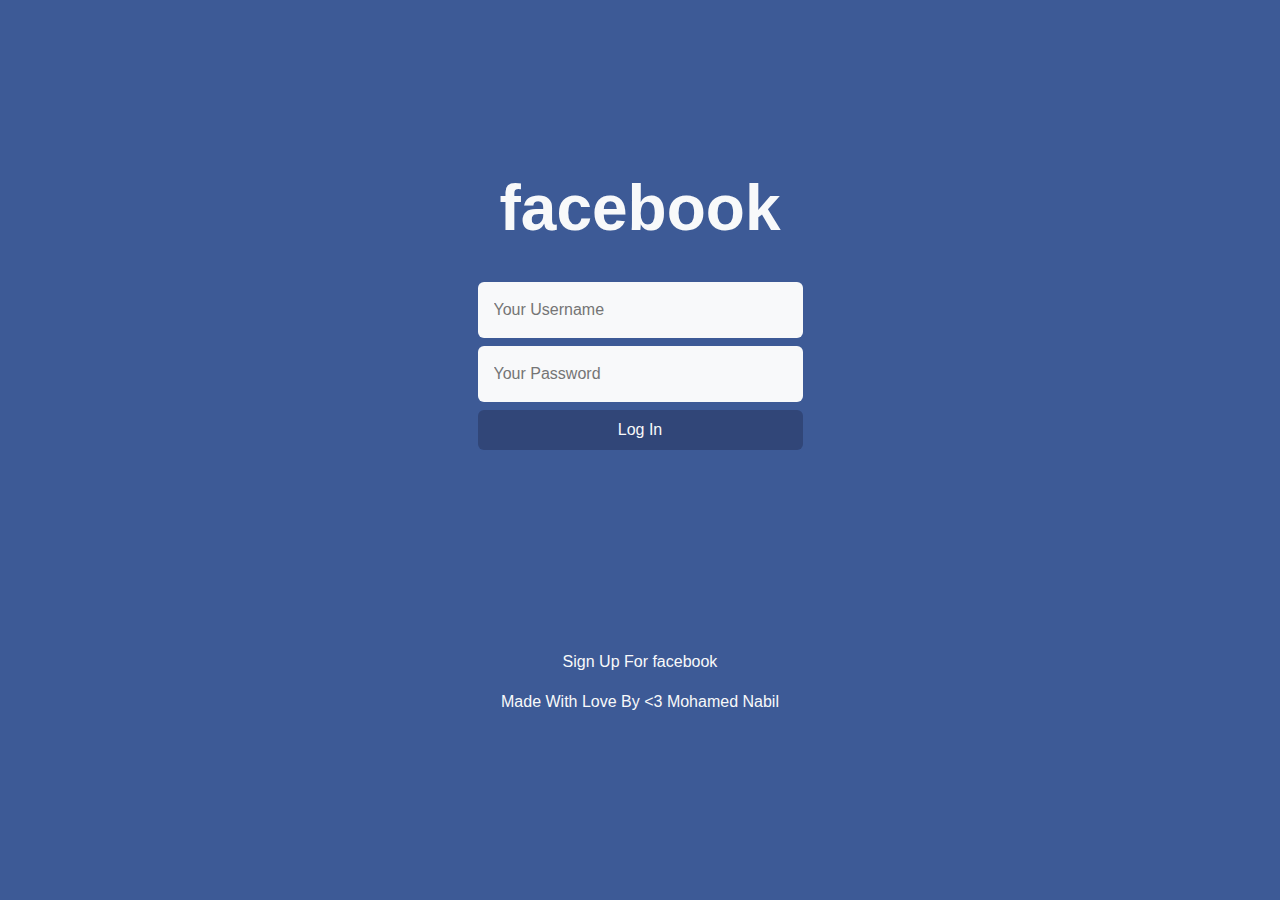
<file: index.html>
<!DOCTYPE html>
<html lang="en">
  <head>
    <meta charset="UTF-8" />
    <meta name="viewport" content="width=device-width, initial-scale=1.0" />
    <title>Login To Facebook</title>
    <link rel="stylesheet" href="bootstrap-5.3.2-dist/css/bootstrap.min.css" />
    <link
      rel="stylesheet"
      href="bootstrap-5.3.2-dist/css/bootstrap.min.css.map"
    />
    <link rel="stylesheet" href="style/style.css" />
    <link rel="icon" type="image/x-icon" href="facebook-icon.png" />
  </head>
  <body
    class="login-body text-light d-flex justify-content-center align-items-center flex-column"
  >
    <h1 class="login-title fw-bold display-3">facebook</h1>
    <form class="d-flex flex-column">
      <input
        id="username"
        class="border border-0 mb-2 bg-light p-3 rounded"
        type="text"
        placeholder="Your Username"
      />
      <input
        id="password"
        class="border border-0 mb-2 bg-light p-3 rounded"
        type="password"
        placeholder="Your Password"
      />
      <input
        class="text-light border border-0 rounded p-2"
        value="Log In"
        type="submit"
      />
    </form>
    <footer class="text-center">
      <p>Sign Up For facebook</p>
      <p class="fs-6">Made With Love By &lt;3 Mohamed Nabil</p>
    </footer>
    <a href="home.html" class="to-home"></a>

    <script src="main.js"></script>
    <script src="bootstrap-5.3.2-dist/js/bootstrap.bundle.min.js.map"></script>
    <script src="bootstrap-5.3.2-dist/js/bootstrap.bundle.min.js"></script>
  </body>
</html>
</file>
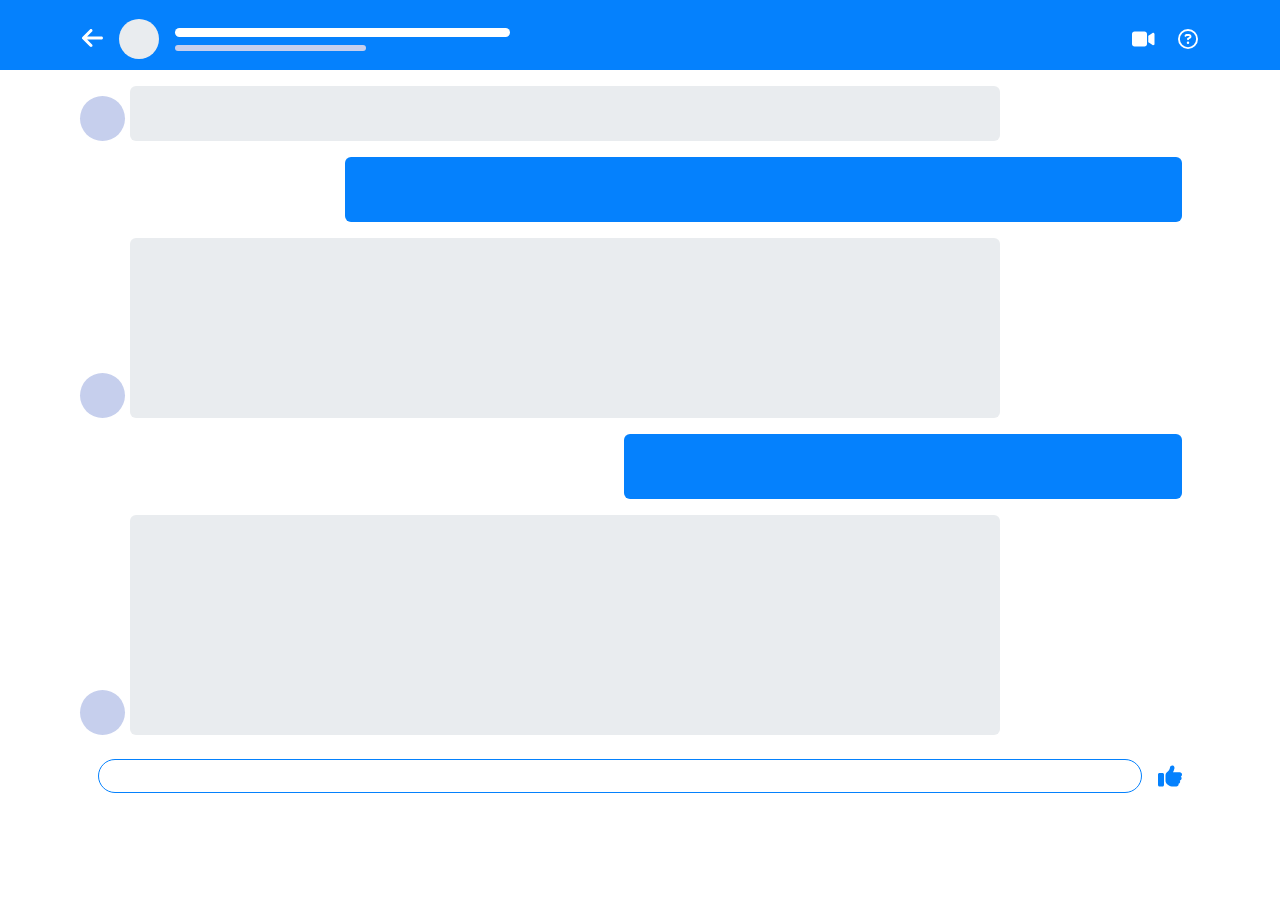
<file: chat.html>
<!DOCTYPE html>
<html lang="en">
  <head>
    <meta charset="UTF-8" />
    <meta name="viewport" content="width=device-width, initial-scale=1.0" />
    <title>Chat</title>
    <link rel="stylesheet" href="bootstrap-5.3.2-dist/css/bootstrap.min.css" />
    <link
      rel="stylesheet"
      href="bootstrap-5.3.2-dist/css/bootstrap.min.css.map"
    />
    <link rel="stylesheet" href="bootstrap-5.3.2-dist/css/all.min.css">
    <link rel="stylesheet" href="style/style.css" />
    <link rel="icon" type="image/x-icon" href="facebook-icon.png">
  </head>
  <body>

    <!-- Start Chat Bar -->
    <nav class="navbar chat-bar pt-3">
      <div class="container">
        <a href="messenger.html" class="navbar-brand fs-4 text-white"><i class="fa-solid fa-arrow-left"></i></a>
        <div class="person rounded-circle bg-body-secondary"></div>
        <div class="person-info flex-grow-1 ms-3">
          <div class="bg-white rounded mb-2"></div>
          <div class="rounded-pill"></div>
        </div>
        <div class="text-white d-flex align-items-center fs-5">
          <i class="fa-solid fa-video"></i>
          <i class="fa-regular fa-circle-question ms-4"></i>
        </div>
      </div>
    </nav>
    <!-- End Chat Bar -->

    <!-- Start Chat Content -->
    <div class="chat-content mt-2">
      <div class="container">
        <div class="received position-relative received-width mt-3 ms-5 rounded bg-body-secondary"></div>
        <div class="sent sent-width mt-3 rounded ms-auto me-3" style="width: 75%;"></div>
        <div class="received position-relative received-width mt-3 ms-5 rounded bg-body-secondary"></div>
        <div class="sent sent-width mt-3 rounded ms-auto me-3" style="width: 50%;"></div>
        <div class="received last position-relative received-width mt-3 ms-5 rounded bg-body-secondary"></div>
      </div>
    </div>
    <!-- End Chat Content -->

    <!-- Start Send Message -->
    <div class="send-message mt-4 mb-3">
      <div class="container">
        <div class="mx-3 d-flex align-items-center">
          <input class="rounded-pill p-1 ps-3 flex-grow-1" type="text">
          <i class="fa-solid fa-thumbs-up fs-4 ms-3"></i>
        </div>
      </div>
    </div>
    <!-- End Send Message -->

    <script src="bootstrap-5.3.2-dist/js/all.min.js"></script>
    <script src="bootstrap-5.3.2-dist/js/bootstrap.bundle.min.js.map"></script>
    <script src="bootstrap-5.3.2-dist/js/bootstrap.bundle.min.js"></script>
  </body>
</html>
</file>
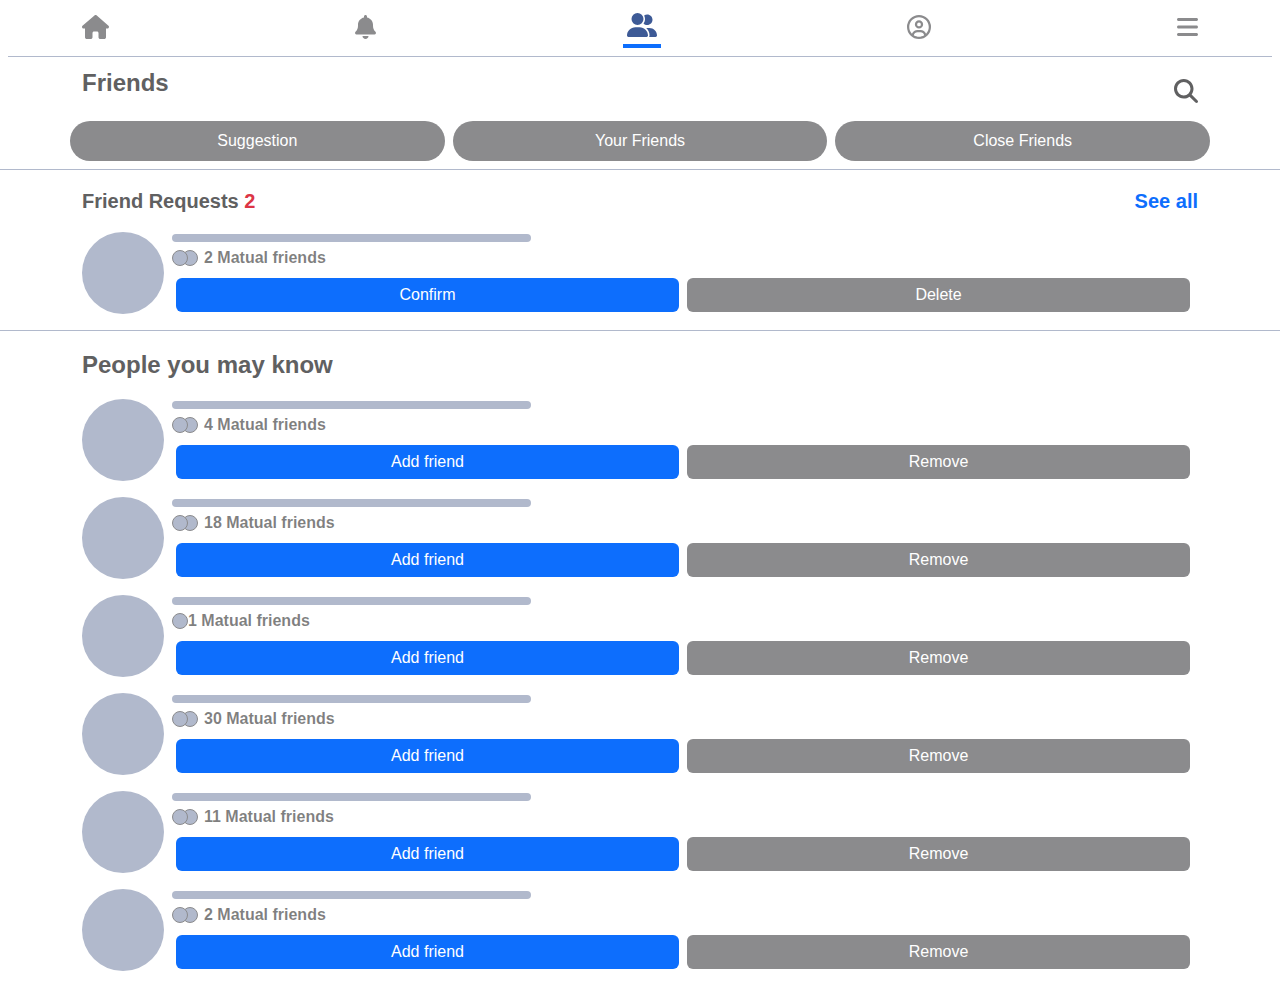
<file: friends.html>
<!DOCTYPE html>
<html lang="en">
  <head>
    <meta charset="UTF-8" />
    <meta name="viewport" content="width=device-width, initial-scale=1.0" />
    <title>Notifications</title>
    <link rel="stylesheet" href="bootstrap-5.3.2-dist/css/bootstrap.min.css" />
    <link
      rel="stylesheet"
      href="bootstrap-5.3.2-dist/css/bootstrap.min.css.map"
    />
    <link rel="stylesheet" href="bootstrap-5.3.2-dist/css/all.min.css">
    <link rel="stylesheet" href="style/style.css" />
    <link rel="icon" type="image/x-icon" href="facebook-icon.png">
  </head>
  <body>

    <!-- Start Main Bar -->
    <nav class="navbar main-bar text-white d-flex justify-content-between ps-2 pe-2 ms-2 me-2 fs-4">
      <div class="container">
        <a href="home.html">
          <i class="fa-solid fa-house"></i>
        </a>
        <a href="notification.html">
          <i class="fa-solid fa-bell"></i>
        </a>
        <a href="friends.html" class="active border-bottom border-4 border-primary px-1">
          <i class="fa-solid fa-user-group"></i>
        </a>
        <a href="profile.html">
          <i class="fa-regular fa-circle-user"></i>
        </a>
        <a href="setting.html">
          <i class="fa-solid fa-bars"></i>
        </a>
      </div>
    </nav>
    <!-- End Main Bar -->

    <!-- Start Friends Search -->
    <div class="friends-search py-2 ms-2 me-2">
      <div class="container">
        <div class="search d-flex justify-content-between align-items-center fw-bold fs-4">
          <p>Friends</p>
          <i class="fa-solid fa-magnifying-glass"></i>
        </div>
        <div class="row text-white text-center gap-2 pt-1">
          <div class="col rounded-pill p-2" role="button">Suggestion</div>
          <div class="col rounded-pill p-2" role="button">Your Friends</div>
          <div class="col rounded-pill p-2" role="button">Close Friends</div>
        </div>
      </div>
    </div>
    <!-- End Friends Search -->

    <!-- Start Requests And May Know -->
    <div class="requests py-3 fs-5">
      <div class="container">
        <div class="request-info d-flex align-items-center justify-content-between fw-bold">
          <p>Friend Requests <span class="text-danger">2</span></p>
          <p class="text-primary">See all</p>
        </div>
      </div>
      <div class="request ">
        <div class="container d-flex align-items-center">
          <div class="person rounded-circle"></div>
          <div class="requester ms-2 flex-grow-1">
            <div class="rounded-pill"></div>
            <div class="d-flex align-items-center mt-1">
              <span class="rounded-circle d-block"></span>
              <span class="rounded-circle d-block position-relative z-n1"></span>
              <span class="fs-6 fw-bold text-black-50">2 Matual friends</span>
            </div>
            <div class="row mt-2 ms-1 me-2 fw-bold gap-2">
              <div class="col p-1 btn bg-primary text-white" role="button">Confirm</div>
              <div class="col p-1 btn text-white" role="button">Delete</div>
            </div>
          </div>
        </div>
      </div>
      <div class="may-know pt-3 mt-3">
        <div class="container">
          <p class="fs-4 fw-bold">People you may know</p>
          <div class="d-flex align-items-center">
            <div class="person rounded-circle"></div>
            <div class="requester ms-2 flex-grow-1">
              <div class="rounded-pill"></div>
              <div class="d-flex align-items-center mt-1">
                <span class="rounded-circle d-block"></span>
                <span class="rounded-circle d-block position-relative z-n1"></span>
                <span class="fs-6 fw-bold text-black-50">4 Matual friends</span>
              </div>
              <div class="row mt-2 ms-1 me-2 fw-bold gap-2">
                <div class="col p-1 btn bg-primary text-white" role="button">Add friend</div>
                <div class="col p-1 btn text-white" role="button">Remove</div>
              </div>
            </div>
          </div>

          <div class="d-flex align-items-center mt-3">
            <div class="person rounded-circle"></div>
            <div class="requester ms-2 flex-grow-1">
              <div class="rounded-pill"></div>
              <div class="d-flex align-items-center mt-1">
                <span class="rounded-circle d-block"></span>
                <span class="rounded-circle d-block position-relative z-n1"></span>
                <span class="fs-6 fw-bold text-black-50">18 Matual friends</span>
              </div>
              <div class="row mt-2 ms-1 me-2 fw-bold gap-2">
                <div class="col p-1 btn bg-primary text-white" role="button">Add friend</div>
                <div class="col p-1 btn text-white" role="button">Remove</div>
              </div>
            </div>
          </div>

          <div class="d-flex align-items-center mt-3">
            <div class="person rounded-circle"></div>
            <div class="requester ms-2 flex-grow-1">
              <div class="rounded-pill"></div>
              <div class="d-flex align-items-center mt-1">
                <span class="rounded-circle d-block"></span>

                <span class="fs-6 fw-bold text-black-50">1 Matual friends</span>
              </div>
              <div class="row mt-2 ms-1 me-2 fw-bold gap-2">
                <div class="col p-1 btn bg-primary text-white" role="button">Add friend</div>
                <div class="col p-1 btn text-white" role="button">Remove</div>
              </div>
            </div>
          </div>

          <div class="d-flex align-items-center mt-3">
            <div class="person rounded-circle"></div>
            <div class="requester ms-2 flex-grow-1">
              <div class="rounded-pill"></div>
              <div class="d-flex align-items-center mt-1">
                <span class="rounded-circle d-block"></span>
                <span class="rounded-circle d-block position-relative z-n1"></span>
                <span class="fs-6 fw-bold text-black-50">30 Matual friends</span>
              </div>
              <div class="row mt-2 ms-1 me-2 fw-bold gap-2">
                <div class="col p-1 btn bg-primary text-white" role="button">Add friend</div>
                <div class="col p-1 btn text-white" role="button">Remove</div>
              </div>
            </div>
          </div>

          <div class="d-flex align-items-center mt-3">
            <div class="person rounded-circle"></div>
            <div class="requester ms-2 flex-grow-1">
              <div class="rounded-pill"></div>
              <div class="d-flex align-items-center mt-1">
                <span class="rounded-circle d-block"></span>
                <span class="rounded-circle d-block position-relative z-n1"></span>
                <span class="fs-6 fw-bold text-black-50">11 Matual friends</span>
              </div>
              <div class="row mt-2 ms-1 me-2 fw-bold gap-2">
                <div class="col p-1 btn bg-primary text-white" role="button">Add friend</div>
                <div class="col p-1 btn text-white" role="button">Remove</div>
              </div>
            </div>
          </div>

          <div class="d-flex align-items-center mt-3 mb-2">
            <div class="person rounded-circle"></div>
            <div class="requester ms-2 flex-grow-1">
              <div class="rounded-pill"></div>
              <div class="d-flex align-items-center mt-1">
                <span class="rounded-circle d-block"></span>
                <span class="rounded-circle d-block position-relative z-n1"></span>
                <span class="fs-6 fw-bold text-black-50">2 Matual friends</span>
              </div>
              <div class="row mt-2 ms-1 me-2 fw-bold gap-2">
                <div class="col p-1 btn bg-primary text-white" role="button">Add friend</div>
                <div class="col p-1 btn text-white" role="button">Remove</div>
              </div>
            </div>
          </div>

        </div>
      </div>
    </div>
    <!-- End Requests And May Know -->

    <script src="bootstrap-5.3.2-dist/js/all.min.js"></script>
    <script src="bootstrap-5.3.2-dist/js/bootstrap.bundle.min.js.map"></script>
    <script src="bootstrap-5.3.2-dist/js/bootstrap.bundle.min.js"></script>
  </body>
</html>
</file>
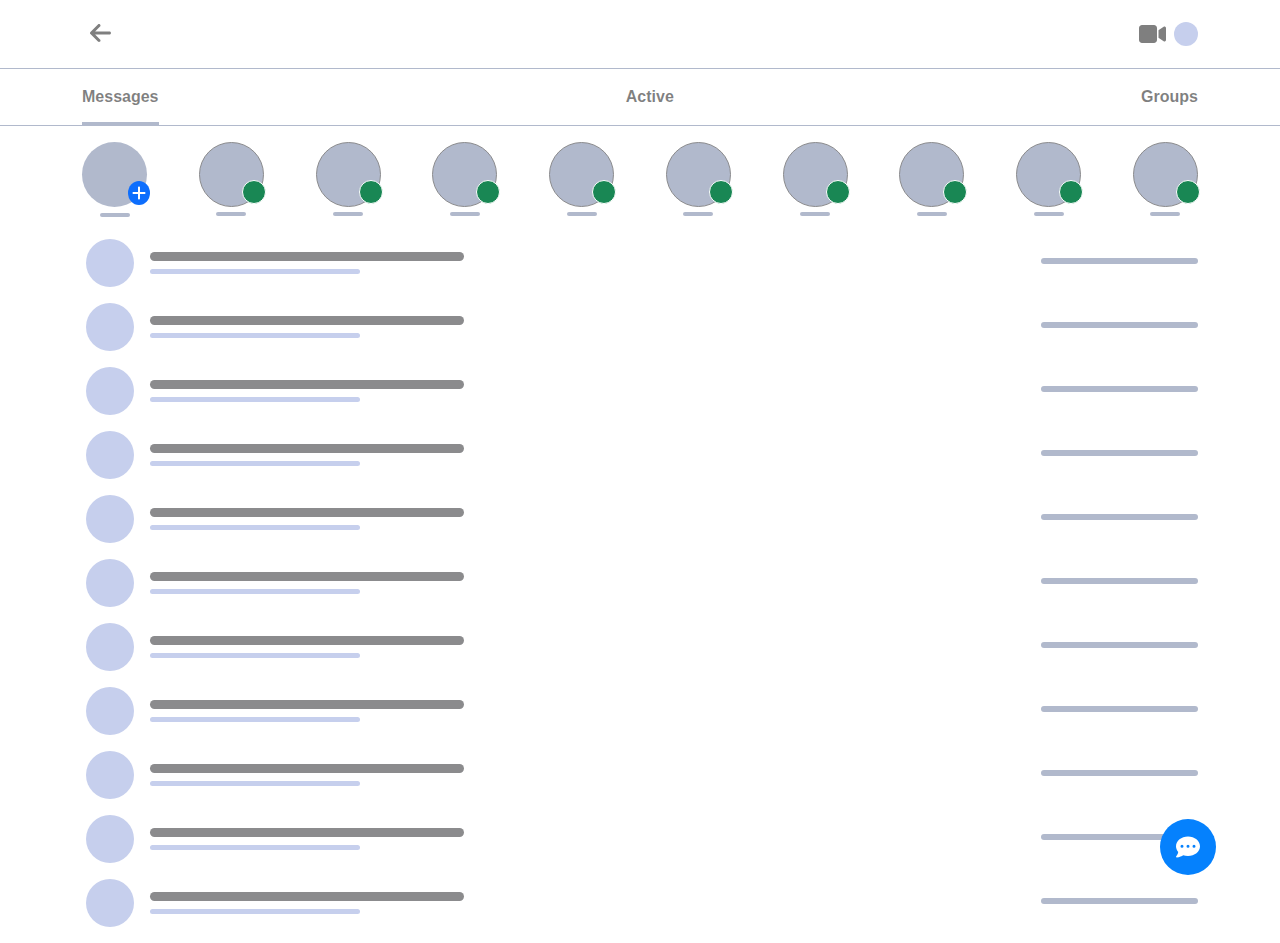
<file: messenger.html>
<!DOCTYPE html>
<html lang="en">
  <head>
    <meta charset="UTF-8" />
    <meta name="viewport" content="width=device-width, initial-scale=1.0" />
    <title>Messenger</title>
    <link rel="stylesheet" href="bootstrap-5.3.2-dist/css/bootstrap.min.css" />
    <link
      rel="stylesheet"
      href="bootstrap-5.3.2-dist/css/bootstrap.min.css.map"
    />
    <link rel="stylesheet" href="bootstrap-5.3.2-dist/css/all.min.css">
    <link rel="stylesheet" href="style/style.css" />
    <link rel="icon" type="image/x-icon" href="facebook-icon.png">
  </head>
  <body>

    <!-- Start Messenger Search -->
    <div class="messenger-search p-3 text-black-50 fs-4">
      <div class="container d-flex align-items-center justify-content-between">
        <a href="home.html" class="text-black-50 ms-2">
          <i class="fa-solid fa-arrow-left"></i>
        </a>
        <div class="d-flex align-items-center">
          <i class="fa-solid fa-video"></i>
          <a href="profile.html" class="person rounded-circle ms-2" role="button"></a>
        </div>
      </div>
    </div>
    <!-- End Messenger Search -->

    <!-- Start Messenger Slums -->
    <div class="messenger-categories py-3 fw-bold text-black-50">
      <div class="container d-flex justify-content-between">
        <p class="m-0 position-relative active">Messages</p>
        <p class="m-0 position-relative">Active</p>
        <p class="m-0 position-relative">Groups</p>
      </div>
    </div>
    <!-- End Messenger Slums -->

    <!-- Start Stories -->
    <div class="stories messenger pt-3 pb-4">
      <div class="container d-flex align-items-center justify-content-between">
        <div class="person rounded-circle position-relative">
          <i class="fa-solid fa-plus position-absolute p-1 bg-primary rounded-circle text-white"></i>
        </div>
        <div class="person active rounded-circle position-relative">
          <div class="rounded-circle position-absolute border border-white bg-success"></div>
        </div>
        <div class="person active rounded-circle position-relative">
          <div class="rounded-circle position-absolute border border-white bg-success"></div>
        </div>
        <div class="person active rounded-circle position-relative">
          <div class="rounded-circle position-absolute border border-white bg-success"></div>
        </div>
        <div class="person active rounded-circle position-relative d-none d-sm-block">
          <div class="rounded-circle position-absolute border border-white bg-success"></div>
        </div>
        <div class="person active rounded-circle position-relative d-none d-sm-block">
          <div class="rounded-circle position-absolute border border-white bg-success"></div>
        </div>
        <div class="person active rounded-circle position-relative d-none d-md-block">
          <div class="rounded-circle position-absolute border border-white bg-success"></div>
        </div>
        <div class="person active rounded-circle position-relative d-none d-md-block">
          <div class="rounded-circle position-absolute border border-white bg-success"></div>
        </div>
        <div class="person active rounded-circle position-relative d-none d-lg-block">
          <div class="rounded-circle position-absolute border border-white bg-success"></div>
        </div>
        <div class="person active rounded-circle position-relative d-none d-lg-block">
          <div class="rounded-circle position-absolute border border-white bg-success"></div>
        </div>
      </div>
    </div>
    <!-- End Stories -->

    <!-- Start Chats -->
    <div class="container mt-2">
      <a href="chat.html">
        <div role="button" class="chat mb-3 d-flex align-items-center ms-1">
          <div class="chat-avatar rounded-circle"></div>
          <div class="ms-3 flex-grow-1">
            <div class="message d-flex align-items-center justify-content-between">
              <div class="rounded-pill mb-2"></div>
              <div class="rounded"></div>
            </div>
            <div class="rounded-pill"></div>
          </div>
        </div>
      </a>

      <a href="chat.html">
        <div role="button" class="chat mb-3 d-flex align-items-center ms-1">
          <div class="chat-avatar rounded-circle"></div>
          <div class="ms-3 flex-grow-1">
            <div class="message d-flex align-items-center justify-content-between">
              <div class="rounded-pill mb-2"></div>
              <div class="rounded"></div>
            </div>
            <div class="rounded-pill"></div>
          </div>
        </div>
      </a>

      <a href="chat.html">
        <div role="button" class="chat mb-3 d-flex align-items-center ms-1">
          <div class="chat-avatar rounded-circle"></div>
          <div class="ms-3 flex-grow-1">
            <div class="message d-flex align-items-center justify-content-between">
              <div class="rounded-pill mb-2"></div>
              <div class="rounded"></div>
            </div>
            <div class="rounded-pill"></div>
          </div>
        </div>
      </a>

      <a href="chat.html">
        <div role="button" class="chat mb-3 d-flex align-items-center ms-1">
          <div class="chat-avatar rounded-circle"></div>
          <div class="ms-3 flex-grow-1">
            <div class="message d-flex align-items-center justify-content-between">
              <div class="rounded-pill mb-2"></div>
              <div class="rounded"></div>
            </div>
            <div class="rounded-pill"></div>
          </div>
        </div>
      </a>

      <a href="chat.html">
        <div role="button" class="chat mb-3 d-flex align-items-center ms-1">
          <div class="chat-avatar rounded-circle"></div>
          <div class="ms-3 flex-grow-1">
            <div class="message d-flex align-items-center justify-content-between">
              <div class="rounded-pill mb-2"></div>
              <div class="rounded"></div>
            </div>
            <div class="rounded-pill"></div>
          </div>
        </div>
      </a>

      <a href="chat.html">
        <div role="button" class="chat mb-3 d-flex align-items-center ms-1">
          <div class="chat-avatar rounded-circle"></div>
          <div class="ms-3 flex-grow-1">
            <div class="message d-flex align-items-center justify-content-between">
              <div class="rounded-pill mb-2"></div>
              <div class="rounded"></div>
            </div>
            <div class="rounded-pill"></div>
          </div>
        </div>
      </a>

      <a href="chat.html">
        <div role="button" class="chat mb-3 d-flex align-items-center ms-1">
          <div class="chat-avatar rounded-circle"></div>
          <div class="ms-3 flex-grow-1">
            <div class="message d-flex align-items-center justify-content-between">
              <div class="rounded-pill mb-2"></div>
              <div class="rounded"></div>
            </div>
            <div class="rounded-pill"></div>
          </div>
        </div>
      </a>

      <a href="chat.html">
        <div role="button" class="chat mb-3 d-flex align-items-center ms-1">
          <div class="chat-avatar rounded-circle"></div>
          <div class="ms-3 flex-grow-1">
            <div class="message d-flex align-items-center justify-content-between">
              <div class="rounded-pill mb-2"></div>
              <div class="rounded"></div>
            </div>
            <div class="rounded-pill"></div>
          </div>
        </div>
      </a>

      <a href="chat.html">
        <div role="button" class="chat mb-3 d-flex align-items-center ms-1">
          <div class="chat-avatar rounded-circle"></div>
          <div class="ms-3 flex-grow-1">
            <div class="message d-flex align-items-center justify-content-between">
              <div class="rounded-pill mb-2"></div>
              <div class="rounded"></div>
            </div>
            <div class="rounded-pill"></div>
          </div>
        </div>
      </a>

      <a href="chat.html">
        <div role="button" class="chat mb-3 d-flex align-items-center ms-1">
          <div class="chat-avatar rounded-circle"></div>
          <div class="ms-3 flex-grow-1">
            <div class="message d-flex align-items-center justify-content-between">
              <div class="rounded-pill mb-2"></div>
              <div class="rounded"></div>
            </div>
            <div class="rounded-pill"></div>
          </div>
        </div>
      </a>

      <a href="chat.html">
        <div role="button" class="chat mb-3 d-flex align-items-center ms-1">
          <div class="chat-avatar rounded-circle"></div>
          <div class="ms-3 flex-grow-1">
            <div class="message d-flex align-items-center justify-content-between">
              <div class="rounded-pill mb-2"></div>
              <div class="rounded"></div>
            </div>
            <div class="rounded-pill"></div>
          </div>
        </div>
      </a>

    </div>
    <!-- End Chats -->

    <!-- Choose Chat -->
    <i role="button" class="fa-solid fa-comment-dots chose-chat text-white position-fixed rounded-circle p-3 fs-4"></i>

    <script src="bootstrap-5.3.2-dist/js/all.min.js"></script>
    <script src="bootstrap-5.3.2-dist/js/bootstrap.bundle.min.js.map"></script>
    <script src="bootstrap-5.3.2-dist/js/bootstrap.bundle.min.js"></script>
  </body>
</html>
</file>
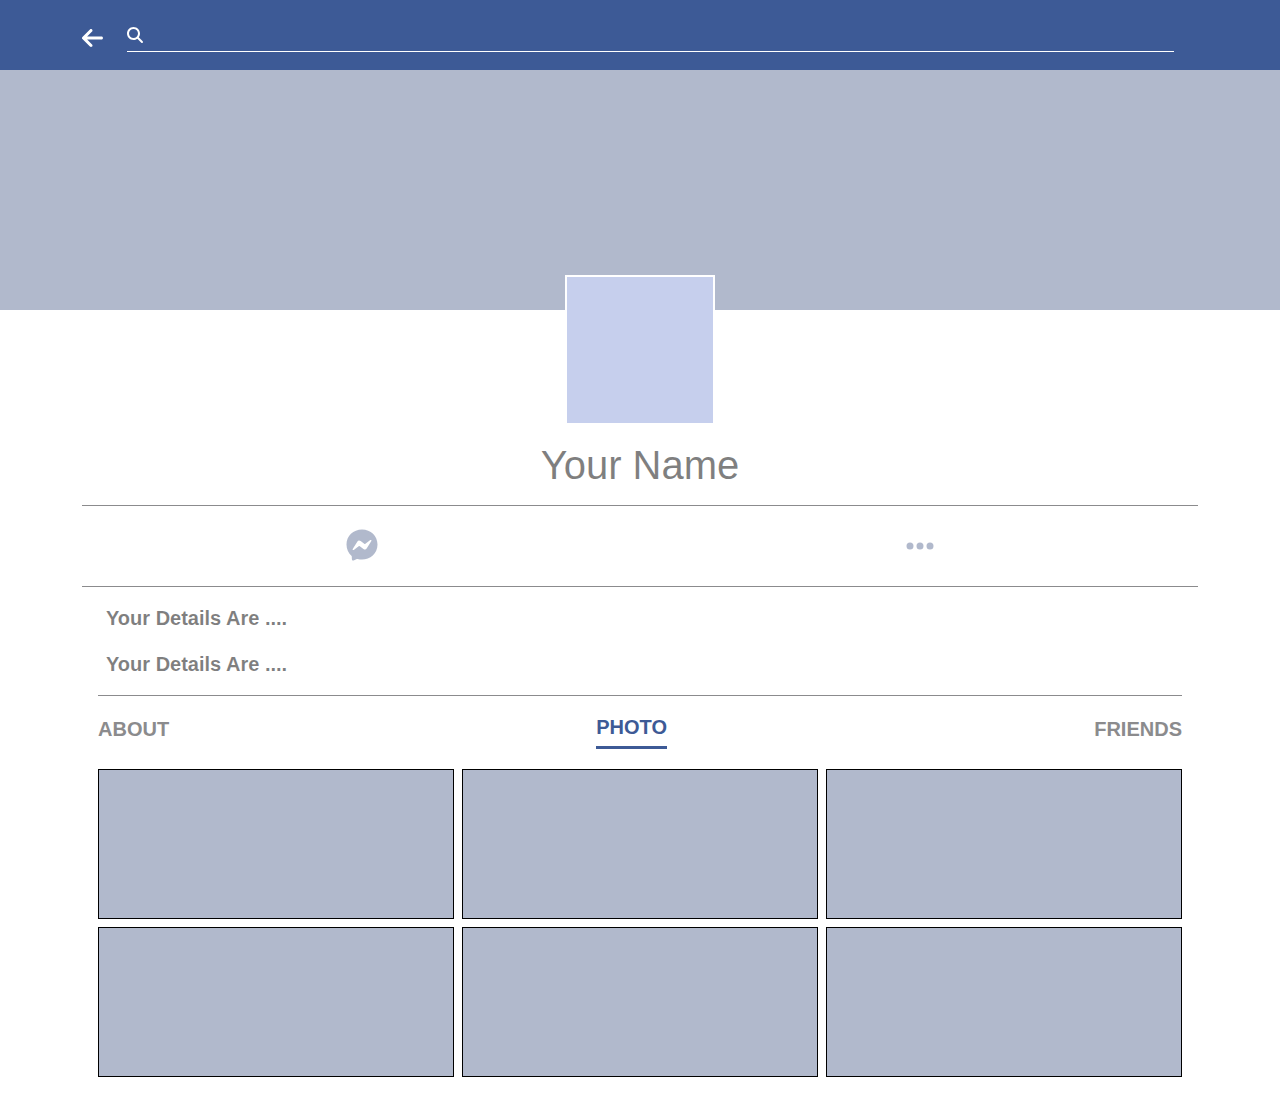
<file: profile.html>
<!DOCTYPE html>
<html lang="en">
  <head>
    <meta charset="UTF-8" />
    <meta name="viewport" content="width=device-width, initial-scale=1.0" />
    <title>Profile</title>
    <link rel="stylesheet" href="bootstrap-5.3.2-dist/css/bootstrap.min.css" />
    <link
      rel="stylesheet"
      href="bootstrap-5.3.2-dist/css/bootstrap.min.css.map"
    />
    <link rel="stylesheet" href="bootstrap-5.3.2-dist/css/all.min.css">
    <link rel="stylesheet" href="style/style.css" />
    <link rel="icon" type="image/x-icon" href="facebook-icon.png">
  </head>
  <body>

    <!-- Start Search Bar -->
    <nav class="navbar search-bar">
      <div class="container">
        <a href="home.html" class="navbar-brand fs-4 text-white mt-2"><i class="fa-solid fa-arrow-left"></i></a>
        <form class="flex-grow-1 d-flex flex-row-reverse ms-2 me-4 d-flex align-items-center border-bottom border-white" role="search">
          <input class="main-search ps-2 pb-2 border border-0 flex-grow-1 text-white caret-white" type="text" aria-label="Search">
          <i class="fa-solid fa-magnifying-glass text-white"></i>
        </form>
      </div>
    </nav>
    <!-- End Search Bar -->

    <!-- Start Profile -->
    <div class="profile-bg position-relative">
    </div>
    <div class="profile-pic border border-2 border-white me-auto ms-auto position-relative z-3"></div>
    <h1 class="text-center mt-3 text-black-50">Your Name</h1>
    <div class="container">
      <div class="chat-with fs-2 d-flex align-items-center justify-content-around py-3 my-3 border-start-0 border-end-0">
        <a href="chat.html"><i class="fa-brands fa-facebook-messenger"></i></a>
        <i class="fa-solid fa-ellipsis"></i>
      </div>
      <p class="fw-bold fs-5 text-black-50 ms-4">Your Details Are ....</p>
      <p class="fw-bold fs-5 text-black-50 ms-4">Your Details Are ....</p>
      <div class="profile-info d-flex justify-content-between align-items-center mx-3 pt-3 fs-5 fw-bold border-start-0 border-end-0 border-bottom-0">
        <p role="button" class="pb-1">ABOUT</p>
        <p role="button" class="pb-1 active">PHOTO</p>
        <p role="button" class="pb-1">FRIENDS</p>
      </div>
      <div class="gallery mt-1 mb-2 mx-3 gap-2 row">
        <div class="col border border-black"></div>
        <div class="col border border-black"></div>
        <div class="col border border-black"></div>
      </div>
      <div class="gallery mb-4 mx-3 gap-2 row">
        <div class="col border border-black"></div>
        <div class="col border border-black"></div>
        <div class="col border border-black"></div>
      </div>
    </div>
    <!-- End Profile -->

    <script src="bootstrap-5.3.2-dist/js/all.min.js"></script>
    <script src="bootstrap-5.3.2-dist/js/bootstrap.bundle.min.js.map"></script>
    <script src="bootstrap-5.3.2-dist/js/bootstrap.bundle.min.js"></script>
  </body>
</html>
</file>
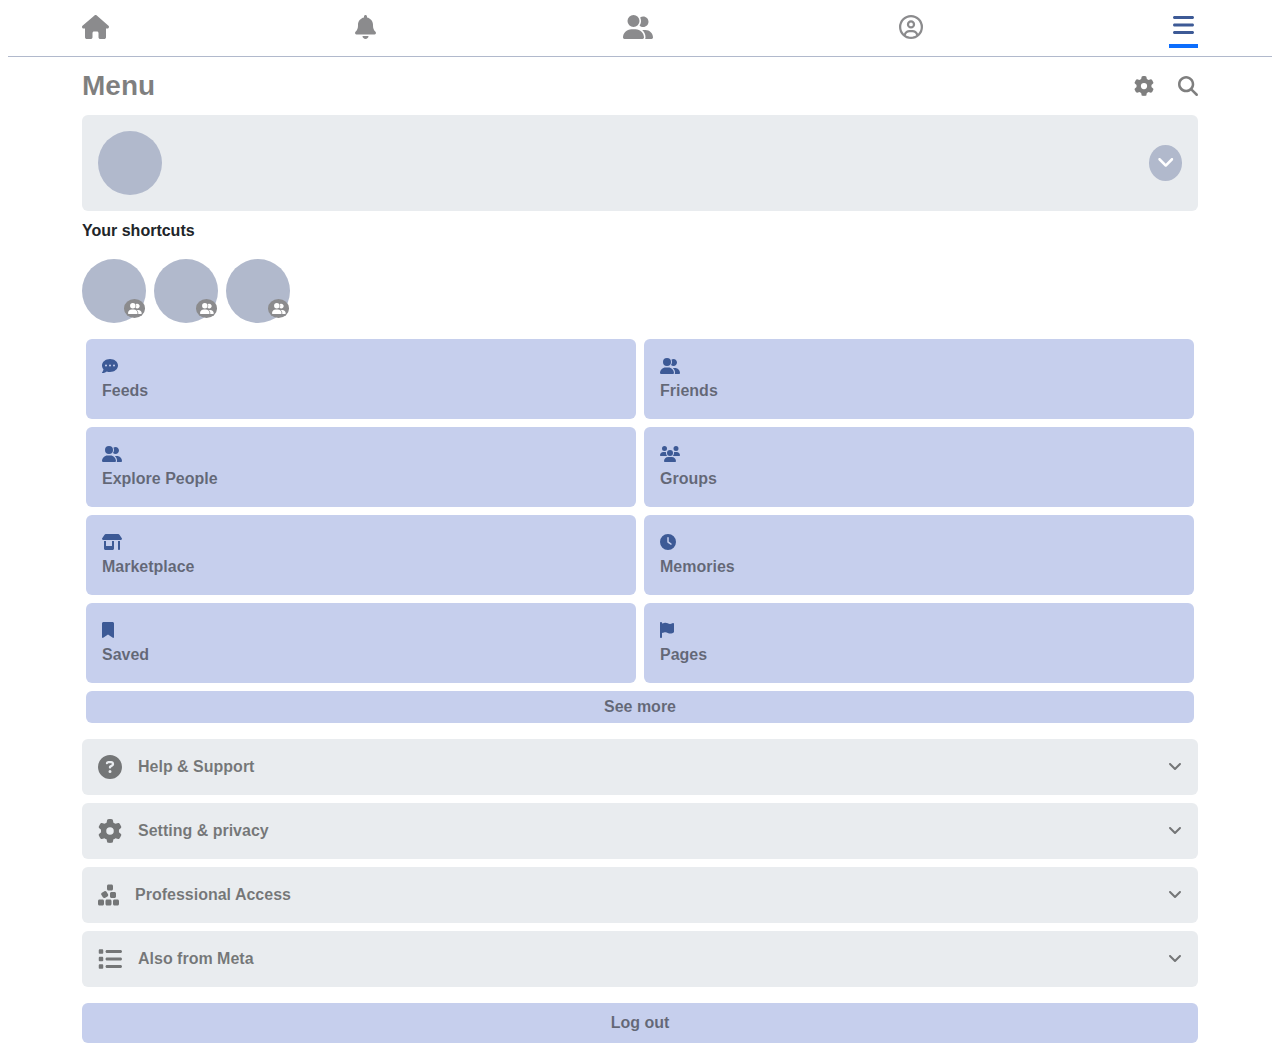
<file: setting.html>
<!DOCTYPE html>
<html lang="en">
  <head>
    <meta charset="UTF-8" />
    <meta name="viewport" content="width=device-width, initial-scale=1.0" />
    <title>Settings</title>
    <link rel="stylesheet" href="bootstrap-5.3.2-dist/css/bootstrap.min.css" />
    <link
      rel="stylesheet"
      href="bootstrap-5.3.2-dist/css/bootstrap.min.css.map"
    />
    <link rel="stylesheet" href="bootstrap-5.3.2-dist/css/all.min.css">
    <link rel="stylesheet" href="style/style.css" />
    <link rel="icon" type="image/x-icon" href="facebook-icon.png">
  </head>
  <body>

    <!-- Start Main Bar -->
    <nav class="navbar main-bar text-white d-flex justify-content-between ps-2 pe-2 ms-2 me-2 fs-4">
      <div class="container">
        <a href="home.html">
          <i class="fa-solid fa-house"></i>
        </a>
        <a href="notification.html">
          <i class="fa-solid fa-bell"></i>
        </a>
        <a href="friends.html">
          <i class="fa-solid fa-user-group"></i>
        </a>
        <a href="profile.html">
          <i class="fa-regular fa-circle-user"></i>
        </a>
        <a href="setting.html" class="active border-bottom border-4 border-primary px-1">
          <i class="fa-solid fa-bars"></i>
        </a>
      </div>
    </nav>
    <!-- End Main Bar -->

    <div class="container">
      <!-- Start Setting Control -->
      <div class="d-flex align-items-center justify-content-between py-2 fs-5 fw-bold text-black-50">
        <p class="fs-3 m-0">Menu</p>
        <div class="d-flex align-items-center gap-4">
          <i class="fa-solid fa-gear"></i>
          <i class="fa-solid fa-magnifying-glass"></i>
        </div>
      </div>
      <div class="switch-acc rounded bg-body-secondary p-3">
        <div class="current-acc d-flex align-items-center justify-content-between">
          <div class="person rounded-circle"></div>
          <i class="fa-solid fa-angle-down p-2 rounded-circle fs-5 text-white" role="button"></i>
        </div>
      </div>
      <!-- End Setting Control -->

      <!-- Start Other Things -->
      <p class="fw-bold mt-2">Your shortcuts</p>
      <div class="shortcuts d-flex align-items-center">
        <div class="person rounded-circle position-relative">
          <i class="fa-solid fa-user-group position-absolute text-white p-1 rounded-circle"></i>
        </div>
        <div class="person rounded-circle ms-2 position-relative">
          <i class="fa-solid fa-user-group position-absolute text-white p-1 rounded-circle"></i>
        </div>
        <div class="person rounded-circle ms-2 position-relative">
          <i class="fa-solid fa-user-group position-absolute text-white p-1 rounded-circle"></i>
        </div>
      </div>
      <div class="setting-slums my-3 gap-2 row row-cols-2 mx-1">
        <div class="col text-black-50 rounded p-3">
          <i class="fa-solid fa-comment-dots"></i>
          <p class="fw-bold m-0">Feeds</p>
        </div>
        <div class="col text-black-50 rounded p-3">
          <i class="fa-solid fa-user-group"></i>
          <p class="fw-bold m-0">Friends</p>
        </div>
        <div class="col text-black-50 rounded p-3">
          <i class="fa-solid fa-user-group"></i>
          <p class="fw-bold m-0">Explore People</p>
        </div>
        <div class="col text-black-50 rounded p-3">
          <i class="fa-solid fa-users"></i>
          <p class="fw-bold m-0">Groups</p>
        </div>
        <div class="col text-black-50 rounded p-3">
          <i class="fa-solid fa-shop"></i>
          <p class="fw-bold m-0">Marketplace</p>
        </div>
        <div class="col text-black-50 rounded p-3">
          <i class="fa-solid fa-clock"></i>
          <p class="fw-bold m-0">Memories</p>
        </div>
        <div class="col text-black-50 rounded p-3">
          <i class="fa-solid fa-bookmark"></i>
          <p class="fw-bold m-0">Saved</p>
        </div>
        <div class="col text-black-50 rounded p-3">
          <i class="fa-solid fa-flag"></i>
          <p class="fw-bold m-0">Pages</p>
        </div>
        <div class="col-12 rounded text-black-50 fw-bold p-1 text-center" role="button">See more</div>
      </div>
      <div class="other-setting mb-2 d-flex align-items-center text-black-50 bg-body-secondary p-3 rounded">
        <i class="fa-solid fa-circle-question fs-4"></i>
        <p class="flex-grow-1 m-0 fw-bold ms-3">Help & Support</p>
        <i class="fa-solid fa-angle-down"></i>
      </div>
      <div class="other-setting mb-2 d-flex align-items-center text-black-50 bg-body-secondary p-3 rounded">
        <i class="fa-solid fa-gear fs-4"></i>
        <p class="flex-grow-1 m-0 fw-bold ms-3">Setting & privacy</p>
        <i class="fa-solid fa-angle-down"></i>
      </div>
      <div class="other-setting mb-2 d-flex align-items-center text-black-50 bg-body-secondary p-3 rounded">
        <i class="fa-solid fa-cubes-stacked fs-4"></i>
        <p class="flex-grow-1 m-0 fw-bold ms-3">Professional Access</p>
        <i class="fa-solid fa-angle-down"></i>
      </div>
      <div class="other-setting mb-3 d-flex align-items-center text-black-50 bg-body-secondary p-3 rounded">
        <i class="fa-solid fa-list fs-4"></i>
        <p class="flex-grow-1 m-0 fw-bold ms-3">Also from Meta</p>
        <i class="fa-solid fa-angle-down"></i>
      </div>
      <div class="logout text-center p-2 fw-bold text-black-50 rounded mb-3">Log out</div>
      <!-- End Other Things -->
    </div>

    <script src="bootstrap-5.3.2-dist/js/all.min.js"></script>
    <script src="bootstrap-5.3.2-dist/js/bootstrap.bundle.min.js.map"></script>
    <script src="bootstrap-5.3.2-dist/js/bootstrap.bundle.min.js"></script>
  </body>
</html>
</file>
<file: style/style.css>
/* Start General Rules */
* {
  -webkit-box-sizing: border-box;
  -moz-box-sizing: border-box;
  -ms-box-sizing: border-box;
  -o-box-sizing: border-box;
  box-sizing: border-box;
}
:root {
  --main-color: #3d5a96;
  --secondary-color: #314678;
  --example-color: #b1b9cc;
  --example-two-color: #c6cfed;
  --not-active-color: #8b8b8d;
  --chat-color: #0581fd;
  --main-transition: 0.3s;
}
body {
  font-family: sans-serif;
}
/* End General Rules */

/* Start Login */
body.login-body {
  background-color: var(--main-color);
  height: 100vh;
}
.login-title {
  margin-bottom: 35px;
}
body.login-body form input {
  width: 325px;
}
body.login-body form input:focus {
  border: 2px solid white;
  outline: 2px solid var(--secondary-color);
}
body.login-body form input[type="submit"] {
  background-color: var(--secondary-color);
}
body.login-body footer {
  margin-top: 200px;
}
/* End Login */

/* Start Components */
.search-bar {
  background-color: var(--main-color);
  box-shadow: 0 3px 3px 0 #ddd9d9;
}
.search-bar .main-search {
  border-bottom: 1px solid white;
  background-color: var(--main-color);
}
.search-bar .main-search:focus {
  outline: none;
}
.search-bar .main-search + svg {
  transition: var(--main-transition);
}
.search-bar .main-search:focus + svg {
  opacity: 0;
}
.main-bar {
  border-bottom: 1px solid var(--example-color);
}
.main-bar a {
  color: var(--not-active-color);
  transition: var(--main-transition);
}
.main-bar a.active {
  color: var(--main-color);
}
.main-bar a:not(.active):hover {
  color: var(--main-color);
}
/* End Components */

/* Start Home Page */
.share-post {
  border-bottom: 3px solid var(--example-color);
}
.share-post .profile-img,
.chat-bar .person {
  background-color: var(--example-two-color);
  width: 40px;
  height: 40px;
  transition: var(--main-transition);
}
.share-post .profile-img:hover {
  background-color: var(--not-active-color);
}
.share-post input {
  border: 2px solid var(--example-color);
  transition: var(--main-transition);
}
.share-post input:focus {
  border: none;
  outline: 2px solid var(--not-active-color);
}
.share-post svg {
  color: var(--example-color);
  transition: var(--main-transition);
}
.share-post svg:hover {
  color: var(--not-active-color);
}
.stories .person {
  width: 65px;
  height: 65px;
  background-color: var(--example-color);
}
.stories .person.active {
  border: 1px solid var(--not-active-color);
}
.stories .person::after {
  content: "";
  position: absolute;
  border-radius: 30px;
  width: 30px;
  height: 4px;
  background-color: var(--example-color);
  bottom: -10px;
  left: 50%;
  transform: translateX(-50%);
}
.stories .person svg {
  top: 6px;
  left: 85%;
}
.stories.messenger .person svg {
  left: 70%;
  top: 60%;
}
.stories .person div {
  width: 24px;
  height: 24px;
  bottom: 2px;
  left: 67%;
}
.post {
  border-top: 3px solid var(--example-color);
}
.post .poster {
  background-color: var(--example-two-color);
  width: 42px;
  height: 42px;
}
.post .poster-details div:first-of-type {
  background-color: var(--example-color);
  border-radius: 4px;
  width: 120px;
  height: 9px;
}
.post .poster-details div:last-of-type {
  background-color: var(--example-color);
  border-radius: 8px;
  width: 65px;
  height: 6px;
}
.post .poster-details svg {
  color: var(--not-active-color);
}
.post .post-content div:first-of-type {
  background-color: var(--example-color);
  border-radius: 4px;
  height: 8px;
}
.post .post-content div:last-of-type {
  background-color: var(--example-color);
  border-radius: 4px;
  width: 40%;
  height: 8px;
}
.post .post-img {
  height: 235px;
  background-color: var(--example-color);
}
.post .reacts svg {
  font-size: .6rem;
}
.post .reacts svg:last-of-type {
  margin-left: -10px;
}
.post .reach {
  border-top: 1px solid var(--example-color);
  color: var(--not-active-color);
}
.post .reach .option {
  transition: var(--main-transition);
}
.post .reach .option:hover {
  color: var(--secondary-color);
}
/* End Home Page */

/* Start Notification Page */
.notification {
  border-top: 1px solid var(--example-color);
}
.notification .person {
  width: 64px;
  height: 64px;
  background-color: var(--example-two-color);
}
.notification .person span {
  width: 26px;
  height: 26px;
  left: 63%;
  bottom: 4%;
}
.notification .person-notf div {
  height: 6px;
  background-color: var(--example-color);
}
.notification .info > svg {
  color: var(--not-active-color);
}
/* End Notification Page */

/* Start Friends Page */
.friends-search .search,
.requests .request-info p:first-of-type,
.may-know p {
  color: #606061;
}
.friends-search .row .col {
  background-color: var(--not-active-color);
}
.requests,
.may-know {
  border-top: 1px solid var(--example-color);
}
.requests .person {
  width: 82px;
  height: 82px;
  background-color: var(--example-color);
}
.requests .requester > div:first-of-type {
  width: 35%;
  height: 8px;
  background-color: var(--example-color);
}
.requests .requester span:not(:last-of-type) {
  width: 16px;
  height: 16px;
  background-color: var(--example-color);
  border: 1px solid var(--not-active-color);
}
.requests .requester span:nth-child(2) {
  left: -6px;
}
.requests .row .col {
  background-color: var(--not-active-color);
}
/* End Friends Page */

/* Start Profile Page */
.profile-bg {
  height: 240px;
  background-color: var(--example-color);
}
.profile-pic {
  width: 150px;
  height: 150px;
  background-color: var(--example-two-color);
  margin-top: -35px;
}
.chat-with,
.profile-info {
  border: 1px solid var(--not-active-color);
}
.chat-with svg {
  color: var(--example-color);
  transition: var(--main-transition);
}
.chat-with svg:hover {
  color: var(--main-color);
}
.profile-info p {
  color: var(--not-active-color);
  transition: var(--main-transition);
}
.profile-info p:hover,
.profile-info p.active {
  color: var(--main-color);
  border-bottom: 3px solid var(--main-color);
}
.gallery .col {
  height: 150px;
  background-color: var(--example-color);
}
/* End Profile Page */

/* Start Setting Page */
.switch-acc {
  border-radius: 25px;
}
.switch-acc .person,
.shortcuts .person {
  width: 64px;
  height: 64px;
  background-color: var(--example-color);
}
.shortcuts .person svg {
  bottom: 5px;
  left: 65%;
  font-size: 11px;
  background-color: var(--not-active-color);
}
.switch-acc .current-acc svg {
  background-color: var(--example-color);
}
.setting-slums .col {
  width: calc((100% / 2) - 4px);
  background-color: var(--example-two-color);
}
.setting-slums .col-12 {
  background-color: var(--example-two-color);
}
.setting-slums .col svg {
  color: var(--main-color);
}
.logout {
  background-color: var(--example-two-color);
}
/* End Setting Page */

/* Start Messenger Page */
.messenger-search,
.messenger-categories {
  border-bottom: 1px solid var(--example-color);
}
.messenger-search .person {
  width: 24px;
  height: 24px;
  background-color: var(--example-two-color);
  transition: var(--main-transition);
}
.messenger-search .person:hover {
  background-color: var(--example-color);
}
.messenger-categories p.active::after,
.messenger-categories p:hover::after {
  content: "";
  width: 100%;
  height: 4px;
  position: absolute;
  bottom: -17px;
  left: 0;
  background-color: var(--example-color);
}
.chat .chat-avatar {
  width: 48px;
  height: 48px;
  background-color: var(--example-two-color);
}
.chat .message div:first-of-type {
  width: 30%;
  height: 9px;
  background-color: var(--not-active-color);
}
.chat .message div:last-of-type {
  width: 15%;
  height: 6px;
  background-color: var(--example-color);
}
.chat > div > div:last-of-type {
  width: 20%;
  height: 5px;
  background-color: var(--example-two-color);
}
.chose-chat {
  background-color: var(--chat-color);
  bottom: 25px;
  right: 5%;
}
/* End Messenger Page */

/* Start Chat Page */
.chat-bar {
  background-color: var(--chat-color);
}
.chat-bar .person-info div:first-of-type {
  width: 35%;
  height: 9px;
}
.chat-bar .person-info div:last-of-type {
  width: 20%;
  height: 6px;
  background-color: var(--example-two-color);
}
.received-width {
  width: 78%;
}
.received-width::before {
  content: "";
  display: block;
  width: 45px;
  height: 45px;
  border-radius: 50%;
  background-color: var(--example-two-color);
  position: absolute;
  bottom: 0;
  left: -50px;
}
.chat-content .received:nth-of-type(1) {
  height: 55px;
}
.chat-content .received {
  height: 180px;
}
.chat-content .received.last {
  height: 220px;
}
.chat-content .sent {
  background-color: var(--chat-color);
  height: 65px;
}
.send-message input,
.send-message input:focus {
  outline: none;
  border: 1px solid var(--chat-color);
}
.send-message svg {
  color: var(--chat-color);
}
/* End Chat Page */
</file>
